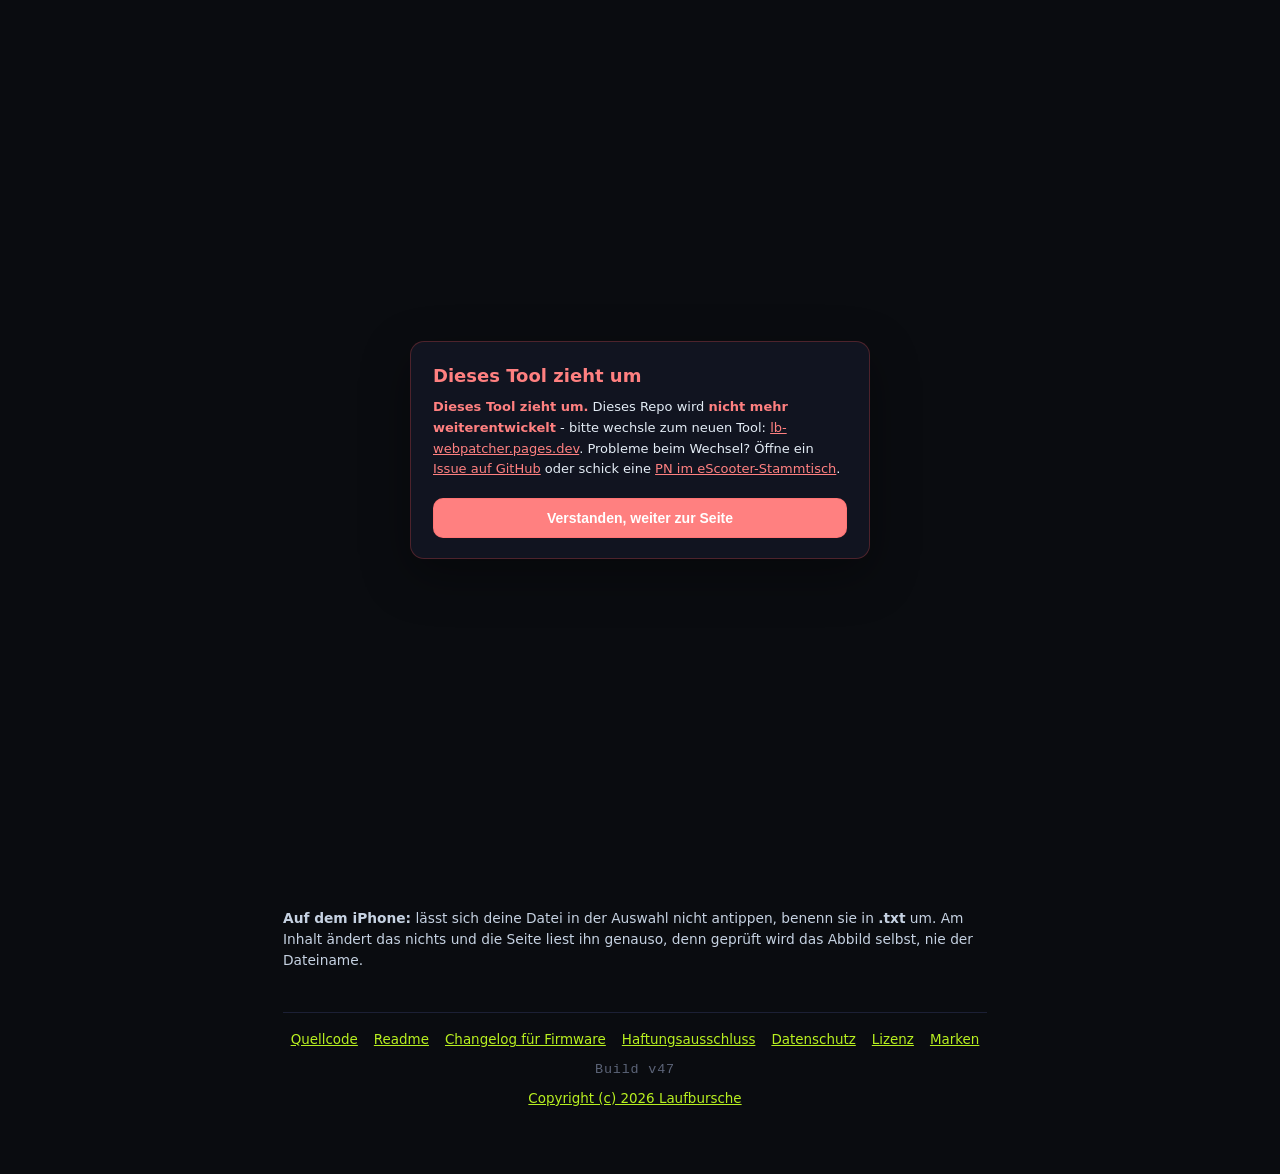
<file: index.html>
<!doctype html>
<html lang="de">
<head>
<meta charset="utf-8">
<!-- No frame-ancestors here: a browser ignores it in a meta element, it only works as an
     HTTP header. GitHub Pages sends no custom headers, so it would only log a warning. -->
<meta http-equiv="Content-Security-Policy" content="default-src 'self'; script-src 'self' https://static.cloudflareinsights.com; style-src 'self'; img-src 'self'; connect-src 'self' https://cloudflareinsights.com; object-src 'none'; base-uri 'none'; form-action 'none'">
<meta name="viewport" content="width=device-width, initial-scale=1">
<title>Laufbursche Firmware Patcher</title>
<link rel="icon" type="image/svg+xml" href="favicon.svg">
<link rel="icon" type="image/png" sizes="32x32" href="favicon-32.png">
<link rel="apple-touch-icon" href="favicon-180.png">

<link rel="stylesheet" href="styles.css?v=47">
<!-- Cloudflare Web Analytics --><script type="module" src="https://static.cloudflareinsights.com/beacon.min.js" data-cf-beacon='{"token": "1f2a3915448b4b68b4380423f2be4b09"}'></script><!-- scan-ok: Cloudflare Web Analytics beacon (token starts 1f2a39 ends 4b09); cookieless aggregate page metrics, see PRIVACY -->
</head>
<body>
<div class="wrap">

  <div class="topbar">
    <h1 class="brand">Laufbursche <span>Firmware Patcher</span></h1>
    <div class="head-tools">
      <button type="button" class="theme-btn" id="themeBtn">&#9728;</button>
      <div class="langs" id="langs" role="group">
        <button type="button" data-lang="de" aria-pressed="true">DE</button>
        <button type="button" data-lang="en" aria-pressed="false">EN</button>
      </div>
    </div>
  </div>

  <div class="sunset-overlay" id="sunset-overlay" role="dialog" aria-modal="true" aria-labelledby="sunset-ov-title">
    <div class="sunset-box">
      <h2 class="sunset-title" id="sunset-ov-title" data-t="sunsetTitle">Dieses Tool zieht um</h2>
      <div class="sunset-text" data-t="sunsetBannerHtml"><b>Dieses Tool zieht um.</b> Dieses Repo wird <b>nicht mehr weiterentwickelt</b> - bitte wechsle zum neuen Tool: <a href="https://lb-webpatcher.pages.dev/" target="_blank" rel="noopener">lb-webpatcher.pages.dev</a>. Probleme beim Wechsel? Öffne ein <a href="https://github.com/Laufbursche42/Laufbursche42/issues/new" target="_blank" rel="noopener">Issue auf GitHub</a> oder schick eine <a href="https://www.escooter-stammtisch.de/index.php?user/6497-laufbursche/" target="_blank" rel="noopener">PN im eScooter-Stammtisch</a>.</div>
      <button type="button" class="sunset-dismiss" id="sunset-overlay-x" data-t="sunsetDismiss">Verstanden, weiter zur Seite</button>
    </div>
  </div>
  <div class="sunset-banner" role="alert" data-t="sunsetBannerHtml"><b>Dieses Tool zieht um.</b> Dieses Repo wird <b>nicht mehr weiterentwickelt</b> - bitte wechsle zum neuen Tool: <a href="https://lb-webpatcher.pages.dev/" target="_blank" rel="noopener">lb-webpatcher.pages.dev</a>. Probleme beim Wechsel? Öffne ein <a href="https://github.com/Laufbursche42/Laufbursche42/issues/new" target="_blank" rel="noopener">Issue auf GitHub</a> oder schick eine <a href="https://www.escooter-stammtisch.de/index.php?user/6497-laufbursche/" target="_blank" rel="noopener">PN im eScooter-Stammtisch</a>.</div>

  <section class="intro-card">
    <h2 class="step-title" data-t="introTitle">So fängst du an</h2>
    <p class="lede" data-t="lede">Baut aus der Serien-Firmware deines Rollers eine Laufbursche-Firmware. <b>Nur für den Teverun Fighter Mini in der eKFV-Ausführung, für kein anderes Gerät.</b></p>
    <p class="lede" data-t="ledePrivacy">Alles passiert in diesem Browser, es wird nichts hochgeladen und nichts gespeichert.</p>
  </section>

  <!-- Outside the numbered steps on purpose: reading the EEPROM has nothing to do with
       which build is being put together, it is run once before a flash and once after. -->
  <section class="eecheck">
    <p class="ee-intro" data-t="eeIntro">Liest über Bluetooth aus, welche Einstellungen dein Roller gerade gespeichert hat, egal ob du auf der Flash-Seite oder aus einer App geflasht hast. Gedacht ist das vor allem für 'EEPROM zurücksetzen': einmal vorher nachsehen, was im EEPROM steht, einmal nachher, zum Vergleich. Funktioniert in Chrome und Edge sowie in Chrome auf Android; auf dem iPhone und iPad nur mit einem eigenen Bluetooth-Browser wie <a href="https://apps.apple.com/app/bluefy-web-ble-browser/id1492822055" target="_blank" rel="noopener">Bluefy</a>, nicht mit Safari, Chrome oder Firefox dort. Diese Seite liest nur und schreibt nichts auf den Roller.</p>
    <button type="button" class="ee-btn" id="eeBtn" data-t="eeBtn">EEPROM prüfen</button>
    <p class="hint" id="eeNoBt" data-t="eeUnsupported" hidden>Dieser Browser kann kein Web Bluetooth. Nötig ist Chrome oder Edge auf Windows, macOS und Linux, Chrome auf Android oder <a href="https://apps.apple.com/app/bluefy-web-ble-browser/id1492822055" target="_blank" rel="noopener">Bluefy</a> auf iPhone und iPad. Safari kann es nicht, Chrome und Firefox auf dem iPhone auch nicht, die laufen dort technisch alle auf Safaris Unterbau.</p>
  </section>

  <section class="step">
    <div class="step-head"><span class="step-num">01</span><h2 class="step-title" data-t="s1">Firmware-Upload</h2></div>
    <div id="drop" tabindex="0" role="button">
      <strong data-t="dropTitle">Hex-Datei hierher ziehen oder klicken</strong>
      <span data-t="dropSub">Teverun IVCU R5.4.19 oder R5.4.21 als .hex oder .txt</span>
    </div>
    <!-- No accept filter on purpose: iOS resolves it to its own file types, does not know
         .hex and greys the file out. What counts is the content check in identify(). -->
    <input type="file" id="file">
    <p class="hint" data-t="uploadHint">Diese Seite liefert keine Firmware mit. Die passende IVCU-Firmware findest du im Internet, zum Beispiel <a href="https://github.com/spooonky/Teverun-Fighter-Mini-Pro-Eco-eKFV-Firmware" target="_blank" rel="noopener">hier</a>. Auch dein Händler kann sie dir zusenden. Hast du eine Firmware, die hier noch nicht angenommen wird, öffne bitte ein <a href="https://github.com/Laufbursche42/tr-fw/issues" target="_blank" rel="noopener">Ticket</a> und häng sie dort an, dann bauen wir unsere Patches auch dafür.</p>
    <p class="hint" data-t="iosHint"><b>Auf dem iPhone:</b> lässt sich deine Datei in der Auswahl nicht antippen, benenn sie in <b>.txt</b> um. Am Inhalt ändert das nichts und die Seite liest ihn genauso, denn geprüft wird das Abbild selbst, nie der Dateiname.</p>
    <div id="check" aria-live="polite"></div>
  </section>

  <div id="patchable">
    <section class="step">
      <div class="step-head"><span class="step-num">02</span><h2 class="step-title" data-t="s2">Controller</h2></div>
      <!-- Options and the description below are filled by the script, so the version number
           and the wording follow the language without two places to keep in step. -->
      <p class="pick-help" data-t="varHelp">Welche Version passt zu dir?</p>
      <ul class="pick-guide" id="varGuide"></ul>
      <label class="pick">
        <span class="pick-label" data-t="varPick">Version</span>
        <select id="variant"></select>
      </label>
      <h3 class="feat-title" data-t="featTitle">Was drin ist</h3>
      <ul class="features" id="featureList"></ul>
    </section>

    <p class="note" data-t="detailsNote">Was sich gegenüber der letzten Version geändert hat, steht im <a id="detailsLink" href="CHANGELOG.de.md" data-doc="CHANGELOG" data-doc-title="changelog">Changelog für Firmware</a>.</p>

    <section class="step" id="stepClamp">
      <div class="step-head"><span class="step-num">03</span><h2 class="step-title" data-t="s3">Gesperrte Geschwindigkeit</h2></div>
      <p class="pick-help" data-t="clampHelp">Worauf soll der Roller geklemmt werden, solange er gesperrt ist?</p>
      <label class="pick">
        <span class="pick-label" data-t="clampStockLabel">Seit dem Einschalten nie entsperrt</span>
        <select id="clampStock"></select>
      </label>
      <label class="pick">
        <span class="pick-label" data-t="clampRelockLabel">Nach Entsperren und wieder Sperren</span>
        <select id="clampRelock"></select>
      </label>
      <p class="hint" data-t="clampNote">Das sind die Werte, mit denen die Firmware selbst rechnet, keine km/h. Bisher stand hier fest die 20, gemessen 455 U/min am Rad. Was daraus auf der Straße wird, hängt an Reifen, Gewicht und eingestellter Radgröße. Derselbe Wert ergibt deshalb nicht auf jedem Roller dieselbe Geschwindigkeit: mit einer eingestellten 22 läuft der eine gesperrt über die erlaubten 22 km/h, der nächste bleibt darunter. Vorhersagen lässt sich das nicht, es hilft nur nachmessen. Ein höherer Wert macht schneller, ein niedrigerer langsamer. Zwei Felder gibt es, weil der Controller nach einem Entsperren bis zum nächsten Ausschalten oft etwas höher klemmt als beim Losfahren.</p>
    </section>

    <section class="step" id="stepBlinker">
      <div class="step-head"><span class="step-num">04</span><h2 class="step-title" data-t="s4">Optionen</h2></div>
      <label class="opt">
        <input type="checkbox" id="blinker">
        <span><b data-t="blinkerTitle">Blinker-Fix</b><p data-t="blinkerText">Nur wichtig, wenn dein Blinker dauerhaft leuchtet statt zu blinken. In der Regel passiert das nur bei Scootern, bei denen keine Blinkerbox verbaut ist.</p></span>
      </label>
    </section>

    <section class="step">
      <div class="step-head"><span class="step-num">05</span><h2 class="step-title" data-t="s5">Bauen</h2></div>
      <p class="note" id="lockNote" data-t="lockNote"><b>Die Sperre lässt sich nur mit einer App ein- und ausschalten, die das unterstützt.</b> Ohne eine solche App bleibt der Roller gesperrt, auch mit dieser Firmware.</p>
      <button class="build" id="build" data-t="buildBtn">Firmware bauen</button>
      <div id="out" aria-live="polite"></div>
    </section>
  </div>

  <footer>
    <span class="foot-links">
      <a href="https://github.com/Laufbursche42/tr-fw" target="_blank" rel="noopener" data-t="source">Quellcode</a>
      <a id="readmeLink" href="README.md" data-doc="README" data-t="readme">Readme</a>
      <a id="changelogLink" href="CHANGELOG.de.md" data-doc="CHANGELOG" data-t="changelog">Changelog für Firmware</a>
      <a href="#" id="disclaimerLink" data-t="disclaimer">Haftungsausschluss</a>
      <a id="privacyLink" href="PRIVACY.de.md" data-doc="PRIVACY" data-t="privacy">Datenschutz</a>
      <a id="licenseLink" href="LICENSE.de.md" data-doc="LICENSE" data-t="license">Lizenz</a>
      <a id="trademarksLink" href="TRADEMARKS.de.md" data-doc="TRADEMARKS" data-t="trademarks">Marken</a>
    </span>
    <span class="build-id"><span data-t="buildLabel">Build</span> <span id="pageBuild"></span></span>
    <a class="foot-copy" href="https://laufbursche42.github.io/Laufbursche42/" target="_blank" rel="noopener">Copyright (c) 2026 Laufbursche</a>
  </footer>
</div>

<dialog id="warn">
  <!-- autofocus here, otherwise the browser focuses the buttons at the bottom and
       the scrolling dialog opens somewhere in the middle of the text. -->
  <div class="dlg-body" tabindex="-1" autofocus>
    <h2 data-t="dlgTitle">Bitte einmal lesen</h2>
    <p class="dlg-lede" data-t="dlgLede">Bevor du baust, bitte diese Punkte lesen.</p>
    <ul id="dlgList"></ul>
    <label class="consent-row" for="dlgConsent">
      <input type="checkbox" id="dlgConsent">
      <span data-t="dlgConsent">Ich habe den Haftungsausschluss gelesen und baue auf eigene Gefahr.</span>
    </label>
  </div>
  <div class="dlg-foot">
    <button type="button" class="btn-cancel" id="dlgNo" data-t="dlgNo">Abbrechen</button>
    <button type="button" class="btn-go" id="dlgYes" disabled data-t="dlgYes">Verstanden und bauen</button>
  </div>
</dialog>

<dialog id="doc" aria-labelledby="docTitle">
  <div class="doc-head">
    <h2 id="docTitle"></h2>
    <button type="button" id="docX">&times;</button>
  </div>
  <div class="doc-body" id="docBody"></div>
  <div class="doc-foot">
    <button type="button" class="btn-cancel" id="docClose" data-t="docClose">Schließen</button>
  </div>
</dialog>

<dialog id="ee" aria-labelledby="eeTitle">
  <div class="doc-head">
    <h2 id="eeTitle" data-t="eeTitle">EEPROM prüfen</h2>
    <button type="button" id="eeX">&times;</button>
  </div>
  <div class="doc-body">
    <p class="ee-status" id="eeStatus" aria-live="polite"></p>
    <p class="ee-read" data-t="eeReadOnly">Der Roller muss eingeschaltet und in Reichweite sein. Im Auswahlfenster steht er unter seinem Bluetooth-Namen, der mit TDE oder T1 beginnt. Getestet ist das mit dem Fighter Mini mit IVCU-Steuerung, bei anderen Modellen können Adressen und Werte abweichen. Gedacht ist das vor allem für 'EEPROM zurücksetzen': einmal vor dem Reset ablesen, einmal danach, zum Vergleich.</p>
    <!-- Three sections, all built by the script: labels, live values and the factory
         column all follow the language; only the script knows which gears were
         reported and which identity frames arrived. First the scooter's own identity,
         not EEPROM settings but useful to have beside them; then the gear table, one
         column per gear and one row per value; then the values that belong to no gear. -->
    <div class="ee-sec" id="eeIdentitySec"></div>
    <div class="ee-list" id="eeIdentityList"></div>
    <div class="ee-sec" id="eeGearSec"></div>
    <div class="ee-tab-wrap" id="eeGearTable"></div>
    <div class="ee-sec" id="eeGlobalSec"></div>
    <div class="ee-list" id="eeList"></div>
    <p class="hint" id="eeCopied" aria-live="polite"></p>
  </div>
  <div class="doc-foot">
    <button type="button" class="btn-go" id="eeCopy" data-t="eeCopy">In die Zwischenablage</button>
    <button type="button" class="btn-cancel" id="eeClose" data-t="docClose">Schließen</button>
  </div>
</dialog>

<script src="patcher.js?v=47"></script>
<script src="i18n.js?v=47"></script>
<script src="ble.js?v=47"></script>
<script src="page.js?v=47"></script>
</body>
</html>
</file>
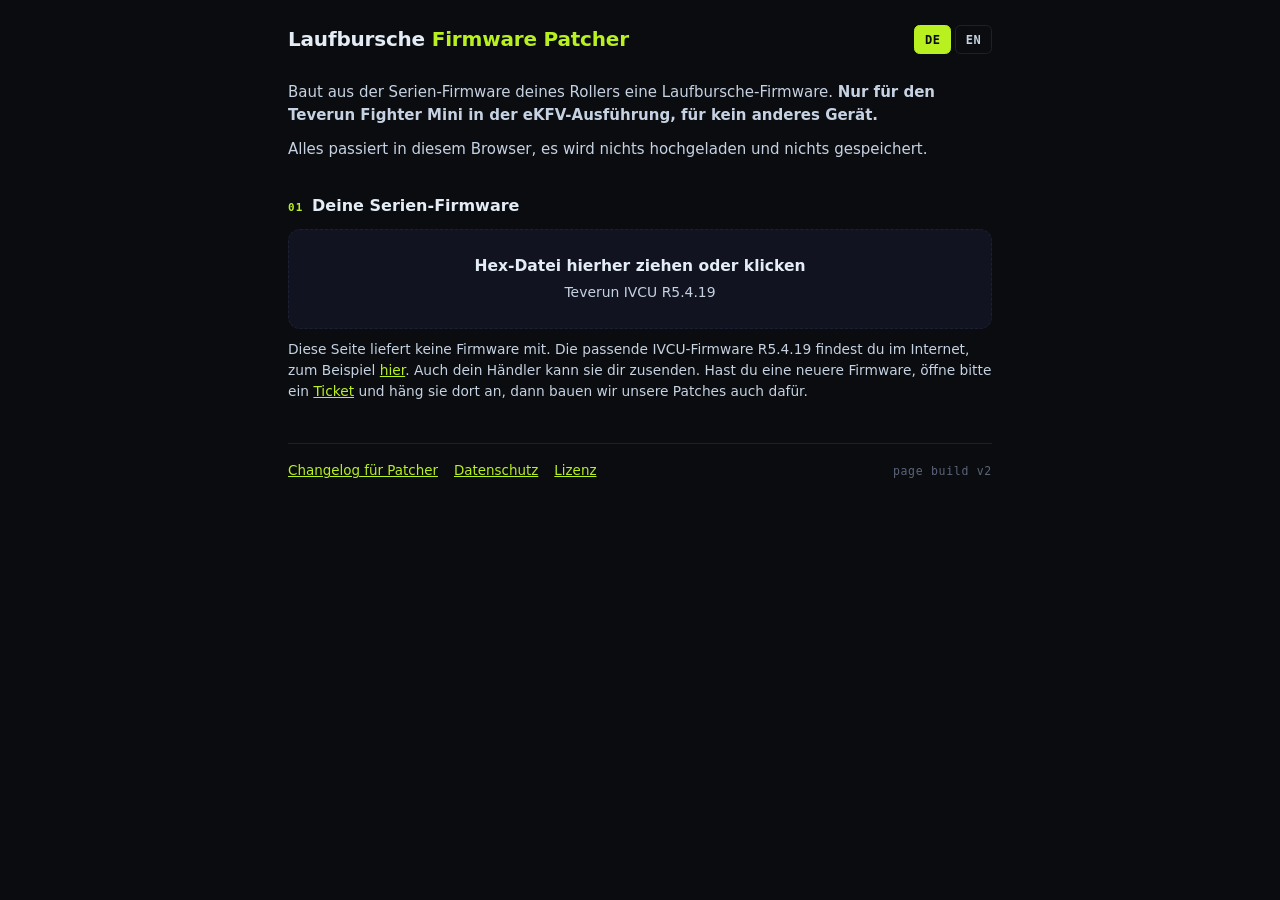
<file: docs/index.html>
<!doctype html>
<html lang="de">
<head>
<meta charset="utf-8">
<meta name="viewport" content="width=device-width, initial-scale=1">
<title>Laufbursche Firmware Patcher</title>
<link rel="icon" type="image/svg+xml" href="favicon.svg">
<link rel="icon" type="image/png" sizes="32x32" href="favicon-32.png">
<link rel="apple-touch-icon" href="favicon-180.png">

<style>
/* Palette taken from the Laufbursche Edition dashboard, so the tool and the app
   look like one family. Deliberately dark only, the way the app is. */
:root {
  --bg:       #0A0C10;
  --card:     #111420;
  --border:   #1C2035;
  --text:     #E4EDF6;
  --label:    #C6D2E2;
  --accent:   #B8F020;
  --accent-2: #E8730C;
  --good:     #1EE89A;
  --warn:     #FFAA18;
  --danger:   #FF5050;
  --radius:   12px;
  --mono: ui-monospace, SFMono-Regular, Menlo, Consolas, monospace;
}
* { box-sizing: border-box; }
html { color-scheme: dark; }
body {
  margin: 0; background: var(--bg); color: var(--text);
  font: 15px/1.55 ui-sans-serif, system-ui, "Segoe UI", Roboto, Helvetica, Arial, sans-serif;
  -webkit-text-size-adjust: 100%;
}
.wrap { max-width: 46rem; margin: 0 auto; padding: 1.5rem 1rem 4rem; }

.topbar { display: flex; align-items: center; justify-content: space-between; gap: 1rem; margin-bottom: 1.6rem; }
.brand { font-size: 1.25rem; font-weight: 700; letter-spacing: -.01em; margin: 0; }
.brand span { color: var(--accent); }
.langs { display: flex; gap: .25rem; }
.langs button {
  font: 600 .75rem/1 var(--mono); letter-spacing: .05em; padding: .45rem .6rem;
  background: transparent; color: var(--label); border: 1px solid var(--border);
  border-radius: .35rem; cursor: pointer;
}
.langs button[aria-pressed="true"] { color: var(--bg); background: var(--accent); border-color: var(--accent); }
.langs button:focus-visible { outline: 2px solid var(--accent); outline-offset: 2px; }

.lede { color: var(--label); margin: 0 0 .7rem; }
.lede:last-of-type { margin-bottom: 2rem; }

.step { margin-bottom: 1.75rem; }
.step-head { display: flex; align-items: baseline; gap: .55rem; margin-bottom: .65rem; }
.step-num { font: 700 .68rem/1 var(--mono); letter-spacing: .1em; color: var(--accent); }
.step-title { font-size: 1rem; font-weight: 600; margin: 0; }

.cards { display: grid; gap: .6rem; grid-template-columns: 1fr; }
@media (min-width: 34rem) { .cards { grid-template-columns: 1fr 1fr; } }
.card {
  display: block; position: relative; background: var(--card); border: 1px solid var(--border);
  border-radius: var(--radius); padding: .9rem 1rem; cursor: pointer;
}
.card:has(input:checked) { border-color: var(--accent); }
.card:has(input:disabled) { opacity: .62; cursor: default; }
.card:focus-within { outline: 2px solid var(--accent); outline-offset: 2px; }
.card input { position: absolute; opacity: 0; pointer-events: none; }
.card b { display: block; font-size: .97rem; }
.card .meta { font: .68rem/1.6 var(--mono); letter-spacing: .05em; color: var(--accent); text-transform: uppercase; }
.card p { margin: .35rem 0 0; color: var(--label); font-size: .87rem; }
.card .dl { display: inline-block; margin-top: .55rem; font-size: .83rem; color: var(--accent); }
.card .dl:hover { text-decoration: underline; }

#drop {
  border: 1.5px dashed var(--border); border-radius: var(--radius); padding: 1.5rem 1rem;
  text-align: center; cursor: pointer; background: var(--card);
  transition: border-color .15s;
}
#drop:hover, #drop.over { border-color: var(--accent); }
#drop:focus-visible { outline: 2px solid var(--accent); outline-offset: 2px; }
#drop strong { display: block; margin-bottom: .2rem; font-size: .97rem; }
#drop span { color: var(--label); font-size: .87rem; }
input[type=file] { display: none; }
.hint { color: var(--label); font-size: .86rem; margin: .6rem 0 0; }
.hint a, .note a { color: var(--accent); }
#check:not(:empty) { margin-top: .8rem; }
.verdict { border: 1px solid var(--border); border-left: 3px solid var(--good);
  background: var(--card); border-radius: .4rem; padding: .7rem .9rem; font-size: .88rem; }
.verdict.bad { border-left-color: var(--danger); }
.verdict b { color: var(--text); }
.verdict .detail { display: block; margin-top: .3rem; font: .8rem/1.5 var(--mono); color: var(--label); }

.feat-title { font-size: .9rem; font-weight: 600; margin: 1.1rem 0 .5rem; color: var(--label); text-align: center; }
.features { margin: 0; padding: 0; list-style: none; display: grid; gap: .3rem; text-align: center; }
.features li { font-size: .88rem; color: var(--label); }

.opt { display: flex; align-items: flex-start; gap: .6rem; background: var(--card);
  border: 1px solid var(--border); border-radius: var(--radius); padding: .85rem 1rem; cursor: pointer; }
.opt input { margin: .2rem 0 0; accent-color: var(--accent); width: 1.05rem; height: 1.05rem; }
.opt b { font-size: .95rem; font-weight: 600; }
.opt p { margin: .2rem 0 0; color: var(--label); font-size: .86rem; }

.note {
  border: 1px solid var(--border); border-left: 3px solid var(--warn);
  background: var(--card); border-radius: .4rem; padding: .8rem 1rem; margin: 0 0 1.1rem;
  color: var(--label); font-size: .89rem;
}
.note b { color: var(--text); }

button.build {
  display: block; margin: 0 auto;
  font: 700 1rem/1 inherit; padding: .85rem 1.6rem; border: 0; border-radius: .45rem;
  background: var(--accent); color: #0A0C10; cursor: pointer;
}
button.build:disabled { opacity: .4; cursor: not-allowed; }
button.build:focus-visible { outline: 2px solid var(--text); outline-offset: 2px; }

#out:not(:empty) { margin-top: 1.1rem; }
.report { background: var(--card); border: 1px solid var(--border); border-left: 3px solid var(--good);
  border-radius: .4rem; padding: .9rem 1rem; }
.report.bad { border-left-color: var(--danger); }
.report h3 { margin: 0 0 .6rem; font-size: .97rem; }
.report.bad h3 { color: var(--danger); }
dl.facts { display: grid; grid-template-columns: max-content 1fr; gap: .15rem .9rem; margin: 0 0 .8rem; }
dl.facts dt { color: var(--label); font-size: .84rem; }
dl.facts dd { margin: 0; font: .84rem/1.5 var(--mono); font-variant-numeric: tabular-nums; }
a.get { display: inline-block; font-weight: 700; color: var(--accent); }
pre.err { background: #0A0D18; border-radius: .35rem; padding: .7rem .8rem; overflow-x: auto;
  font: .82rem/1.5 var(--mono); margin: 0; color: var(--danger); }

dialog {
  border: 1px solid var(--border); border-radius: var(--radius); background: var(--card);
  color: var(--text); max-width: 32rem; width: calc(100% - 2rem); padding: 0;
}
dialog::backdrop { background: rgba(0,0,0,.72); }
.dlg-body { padding: 1.25rem 1.25rem 0; }
.dlg-body h2 { margin: 0 0 .7rem; font-size: 1.05rem; color: var(--warn); }
.dlg-body ul { margin: 0 0 .9rem; padding-left: 1.15rem; color: var(--label); font-size: .9rem; }
.dlg-body .dlg-lede { margin: 0 0 .8rem; color: var(--label); font-size: .9rem; }
.dlg-body li b { color: var(--text); }
.dlg-body li.unverified { color: var(--warn); }
.dlg-body li.unverified b { color: var(--warn); }
dialog { max-height: 88vh; overflow-y: auto; }
.dlg-body li { margin-bottom: .45rem; }
.dlg-foot { display: flex; gap: .6rem; justify-content: flex-end; padding: 0 1.25rem 1.25rem; }
.dlg-foot button { font: 600 .92rem/1 inherit; padding: .7rem 1.1rem; border-radius: .4rem; cursor: pointer; }
.btn-cancel { background: transparent; color: var(--label); border: 1px solid var(--border); }
.btn-go { background: var(--accent-2); color: #0A0C10; border: 0; }
.dlg-foot button:focus-visible { outline: 2px solid var(--accent); outline-offset: 2px; }

footer { margin-top: 2.5rem; padding-top: 1.1rem; border-top: 1px solid var(--border);
  color: var(--label); font-size: .84rem;
  display: flex; flex-wrap: wrap; gap: .5rem 1rem;
  align-items: baseline; justify-content: space-between; }
footer a { color: var(--accent); }
.foot-links { display: flex; flex-wrap: wrap; gap: .4rem 1rem; }
.build-id { font: .72rem/1 var(--mono); color: #5c6478; letter-spacing: .06em; }
[hidden] { display: none !important; }
</style>
</head>
<body>
<div class="wrap">

  <div class="topbar">
    <h1 class="brand">Laufbursche <span>Firmware Patcher</span></h1>
    <div class="langs" role="group" aria-label="Sprache">
      <button type="button" data-lang="de" aria-pressed="true">DE</button>
      <button type="button" data-lang="en" aria-pressed="false">EN</button>
    </div>
  </div>

  <p class="lede" data-t="lede"></p>
  <p class="lede" data-t="ledePrivacy"></p>

  <section class="step">
    <div class="step-head"><span class="step-num">01</span><h2 class="step-title" data-t="s1"></h2></div>
    <div id="drop" tabindex="0" role="button">
      <strong data-t="dropTitle"></strong>
      <span data-t="dropSub"></span>
    </div>
    <input type="file" id="file" accept=".hex,text/plain">
    <p class="hint" data-t="uploadHint"></p>
    <div id="check" aria-live="polite"></div>
  </section>

  <div id="patchable">
    <section class="step">
      <div class="step-head"><span class="step-num">02</span><h2 class="step-title" data-t="s2"></h2></div>
      <div class="cards">
        <label class="card">
          <input type="radio" name="variant" value="standard" checked>
          <span class="meta" id="tagStd"></span>
          <b data-t="varStdTitle"></b>
          <p data-t="varStdText"></p>
        </label>
        <label class="card">
          <input type="radio" name="variant" value="kickstart">
          <span class="meta" id="tagKick"></span>
          <b data-t="varKickTitle"></b>
          <p data-t="varKickText"></p>
        </label>
      </div>
      <h3 class="feat-title" data-t="featTitle"></h3>
      <ul class="features" id="featureList"></ul>
    </section>

    <p class="note" data-t="detailsNote"></p>

    <section class="step">
      <div class="step-head"><span class="step-num">03</span><h2 class="step-title" data-t="s3"></h2></div>
      <label class="opt">
        <input type="checkbox" id="blinker">
        <span><b data-t="blinkerTitle"></b><p data-t="blinkerText"></p></span>
      </label>
    </section>

    <section class="step">
      <div class="step-head"><span class="step-num">04</span><h2 class="step-title" data-t="s4"></h2></div>
      <p class="note" data-t="lockNote"></p>
      <button class="build" id="build" data-t="buildBtn"></button>
      <div id="out" aria-live="polite"></div>
    </section>
  </div>

  <footer>
    <span class="foot-links">
      <a id="changelogLink" href="https://github.com/Laufbursche42/tr-fw/blob/main/docs/CHANGELOG.de.md" target="_blank" rel="noopener" data-t="changelog"></a>
      <a id="privacyLink" href="https://github.com/Laufbursche42/tr-fw/blob/main/docs/PRIVACY.de.md" target="_blank" rel="noopener" data-t="privacy"></a>
      <a href="https://github.com/Laufbursche42/tr-fw/blob/main/LICENSE.md" target="_blank" rel="noopener" data-t="license"></a>
    </span>
    <span class="build-id">page build <span id="pageBuild"></span></span>
  </footer>
</div>

<dialog id="warn">
  <div class="dlg-body">
    <h2 data-t="dlgTitle"></h2>
    <p class="dlg-lede" data-t="dlgLede"></p>
    <ul id="dlgList"></ul>
  </div>
  <div class="dlg-foot">
    <button type="button" class="btn-cancel" id="dlgNo" data-t="dlgNo"></button>
    <button type="button" class="btn-go" id="dlgYes" data-t="dlgYes"></button>
  </div>
</dialog>

<script src="patcher.js?v=2"></script>
<script src="i18n.js?v=2"></script>
<script src="page.js?v=2"></script>
</body>
</html>
</file>
<file: styles.css>
/* Palette taken from the Laufbursche Edition dashboard, so the tool and the app look like one
   family. Dark is what the page ships with; data-theme on <html> switches in the light set.
   --on-accent, --field, --muted and --dim exist because a hard value stays dark in both themes. */
:root {
  color-scheme: dark;
  --bg:        #0A0C10;
  --card:      #111420;
  --border:    #1C2035;
  --text:      #E4EDF6;
  --label:     #C6D2E2;
  --muted:     #8A93A8;
  --dim:       #5C6478;
  --accent:    #B8F020;
  --accent-2:  #E8730C;
  --on-accent: #0A0C10;
  --good:      #1EE89A;
  --warn:      #FFAA18;
  --danger:    #FF5050;
  --bad-bg:    #FF505014;
  --bad-line:  #FF505040;
  --bad-strong:#ff8080;
  --radius:    12px;
  --scroll:    #2B3350;
  --field:     #0D1018;
  --backdrop:  rgba(0,0,0,.72);
  --mono: ui-monospace, SFMono-Regular, Menlo, Consolas, monospace;
}
/* The lime and the orange of the dark theme are unreadable on white, so the light theme takes
   a dark green and a dark orange. Text drawn ON an accent fill turns white. */
[data-theme="light"] {
  color-scheme: light;
  --bg:        #E8EDF5;
  --card:      #FFFFFF;
  --border:    #CDD5E4;
  --text:      #0A0D18;
  --label:     #2A3346;
  --muted:     #4A5468;
  --dim:       #5A6478;
  --accent:    #2A6A00;
  --accent-2:  #B24A00;
  --on-accent: #FFFFFF;
  --good:      #1B7A4B;
  --warn:      #A05800;
  --danger:    #CC2020;
  --bad-strong:#A01818;
  --scroll:    #B6C0D4;
  --field:     #F1F4FA;
  --backdrop:  rgba(10,13,24,.45);
}
* { box-sizing: border-box; }

/* Deprecation banner: red tone, always visible, cannot be dismissed. */
.sunset-banner { background: var(--bad-bg); border: 1px solid var(--bad-line); border-radius: 10px;
  padding: 11px 14px; font-size: 12px; line-height: 1.5; color: var(--text); }
.sunset-banner b { color: var(--bad-strong); }
.sunset-banner a { color: var(--bad-strong); text-decoration: underline; }

/* Slim scrollbars in the colours of the page. Firefox and Chromium both honour the
   standard properties, so they end up looking the same. */
* { scrollbar-width: thin; scrollbar-color: var(--scroll) transparent; }
/* Safari has no standard properties yet, so it gets the drawn version. The test is
   on the property, not on a webkit selector: Firefox recognises that selector
   without acting on it, which would leave Firefox on its default bar. */
@supports not (scrollbar-width: thin) {
  ::-webkit-scrollbar { width: 11px; height: 11px; }
  ::-webkit-scrollbar-track { background: transparent; }
  ::-webkit-scrollbar-thumb {
    background: var(--scroll); border-radius: 11px;
    border: 3px solid transparent; background-clip: content-box;
  }
  ::-webkit-scrollbar-thumb:hover { background: var(--label); background-clip: content-box; }
  ::-webkit-scrollbar-corner { background: transparent; }
}
body {
  margin: 0; background: var(--bg); color: var(--text);
  font: 15px/1.55 ui-sans-serif, system-ui, "Segoe UI", Roboto, Helvetica, Arial, sans-serif;
  -webkit-text-size-adjust: 100%;
}
.wrap { max-width: 46rem; margin: 0 auto; padding: 1.5rem 1rem 4rem; }

.topbar { display: flex; align-items: center; justify-content: space-between; gap: 1rem; margin-bottom: 1.6rem; }
.brand { font-size: 1.25rem; font-weight: 700; letter-spacing: -.01em; margin: 0; }
.brand span { color: var(--accent); }
/* The theme button and the language pair are one group on purpose: as three children of the
   topbar, space-between would park the middle one in the centre of the row. */
.head-tools { display: flex; align-items: center; gap: .35rem; }
.langs { display: flex; gap: .25rem; }
.langs button, .theme-btn {
  font: 600 .75rem/1 var(--mono); letter-spacing: .05em; padding: .45rem .6rem;
  background: transparent; color: var(--label); border: 1px solid var(--border);
  border-radius: .35rem; cursor: pointer;
}
.langs button[aria-pressed="true"] { color: var(--on-accent); background: var(--accent); border-color: var(--accent); }
.langs button:focus-visible, .theme-btn:focus-visible { outline: 2px solid var(--accent); outline-offset: 2px; }
/* Sun while the page is dark, moon while it is light: the icon shows what a tap will do. */
.theme-btn { font-size: 1rem; padding: .32rem .55rem; }
.theme-btn:hover { color: var(--accent); }

.lede { color: var(--label); margin: 0 0 .7rem; }
.lede:last-of-type { margin-bottom: 2rem; }
.intro-card { background: var(--card); border: 1px solid var(--border); border-radius: var(--radius); padding: 1rem 1.1rem; margin: 0 0 2rem; }
.intro-card h2 { margin: 0 0 .7rem; }
.intro-card .lede:last-of-type { margin-bottom: 0; }

.step { margin-bottom: 1.75rem; }
.step-head { display: flex; align-items: baseline; gap: .55rem; margin-bottom: .65rem; }
.step-num { font: 700 .68rem/1 var(--mono); letter-spacing: .1em; color: var(--accent); }
.step-title { font-size: 1rem; font-weight: 600; margin: 0; }

/* The three builds in one glance, above the picker: a collapsed list only shows the
   choice already made, so the reason to pick another one has to stand outside it. */
.pick-help { margin: 0 0 .45rem; font-size: .82rem; color: var(--label); }
.pick-guide { margin: 0 0 1.05rem; padding: 0; list-style: none; display: grid; gap: .55rem; }
.pick-guide li {
  position: relative; padding-left: 1.05rem;
  font-size: .86rem; line-height: 1.55; color: var(--label);
}
.pick-guide li::before { content: "\2022"; position: absolute; left: .1rem; color: var(--border); }
.pick-guide li b { color: var(--text); font-weight: 600; }
.pick-guide li.on { color: var(--text); }
.pick-guide li.on::before { content: "\25B8"; color: var(--accent); }
.pick-guide li.on b { color: var(--accent); }

/* One picker for the build. A native select so a phone opens its own list and only one
   choice can ever be active. */
.pick { display: flex; flex-direction: column; gap: .35rem; }
.pick-label { font-size: .82rem; color: var(--label); }
.pick select {
  width: 100%; padding: .7rem .8rem; border-radius: .6rem;
  border: 1px solid var(--border); background: var(--card); color: var(--text);
  font: inherit; font-size: .95rem; cursor: pointer;
}
.pick select:focus-visible { outline: 2px solid var(--accent); outline-offset: 2px; }

#drop {
  border: 1.5px dashed var(--border); border-radius: var(--radius); padding: 1.5rem 1rem;
  text-align: center; cursor: pointer; background: var(--card);
  transition: border-color .15s;
}
#drop:hover, #drop.over { border-color: var(--accent); }
#drop:focus-visible { outline: 2px solid var(--accent); outline-offset: 2px; }
#drop strong { display: block; margin-bottom: .2rem; font-size: .97rem; }
#drop span { color: var(--label); font-size: .87rem; }
input[type=file] { display: none; }
.hint { color: var(--label); font-size: .86rem; margin: .6rem 0 0; }
.hint a, .note a { color: var(--accent); }
#check:not(:empty) { margin-top: .8rem; }
.verdict { border: 1px solid var(--border); border-left: 3px solid var(--good);
  background: var(--card); border-radius: .4rem; padding: .7rem .9rem; font-size: .88rem; }
.verdict.bad { border-left-color: var(--danger); }
.verdict b { color: var(--text); }
.verdict .detail { display: block; margin-top: .3rem; font: .8rem/1.5 var(--mono); color: var(--label); }

.feat-title { font-size: .9rem; font-weight: 600; margin: 1.1rem 0 .5rem; color: var(--label); text-align: center; }
.features { margin: 0; padding: 0; list-style: none; display: grid; gap: .3rem; text-align: center; }
.features li { font-size: .88rem; color: var(--label); }

.opt { display: flex; align-items: flex-start; gap: .6rem; background: var(--card);
  border: 1px solid var(--border); border-radius: var(--radius); padding: .85rem 1rem; cursor: pointer; }
.opt input { margin: .2rem 0 0; accent-color: var(--accent); width: 1.05rem; height: 1.05rem; }
.opt b { font-size: .95rem; font-weight: 600; }
.opt p { margin: .2rem 0 0; color: var(--label); font-size: .86rem; }

.note {
  border: 1px solid var(--border); border-left: 3px solid var(--warn);
  background: var(--card); border-radius: .4rem; padding: .8rem 1rem; margin: 0 0 1.1rem;
  color: var(--label); font-size: .89rem;
}
.note b { color: var(--text); }

button.build {
  display: block; margin: 0 auto;
  font: 700 1rem/1 inherit; padding: .85rem 1.6rem; border: 0; border-radius: .45rem;
  background: var(--accent); color: var(--on-accent); cursor: pointer;
}
button.build:disabled { opacity: .4; cursor: not-allowed; }
button.build:focus-visible { outline: 2px solid var(--text); outline-offset: 2px; }

#out:not(:empty) { margin-top: 1.1rem; }
.report { background: var(--card); border: 1px solid var(--border); border-left: 3px solid var(--good);
  border-radius: .4rem; padding: .9rem 1rem; }
.report.bad { border-left-color: var(--danger); }
.report h3 { margin: 0 0 .6rem; font-size: .97rem; }
.report.bad h3 { color: var(--danger); }
dl.facts { display: grid; grid-template-columns: max-content 1fr; gap: .15rem .9rem; margin: 0 0 .8rem; }
dl.facts dt { color: var(--label); font-size: .84rem; }
dl.facts dd { margin: 0; font: .84rem/1.5 var(--mono); font-variant-numeric: tabular-nums; }
a.get { display: inline-block; font-weight: 700; color: var(--accent); }
pre.err { background: var(--field); border-radius: .35rem; padding: .7rem .8rem; overflow-x: auto;
  font: .82rem/1.5 var(--mono); margin: 0; color: var(--danger); }

dialog {
  border: 1px solid var(--border); border-radius: var(--radius); background: var(--card);
  color: var(--text); max-width: 32rem; width: calc(100% - 2rem); padding: 0;
}
dialog::backdrop { background: var(--backdrop); }
.dlg-body { padding: 1.25rem 1.25rem 0; }
.dlg-body:focus { outline: none; }   /* focused only to open the dialog at the top */
.dlg-body h2 { margin: 0 0 .7rem; font-size: 1.05rem; color: var(--warn); }
.dlg-body ul { margin: 0 0 .9rem; padding-left: 1.15rem; color: var(--label); font-size: .9rem; }
.dlg-body .dlg-lede { margin: 0 0 .8rem; color: var(--label); font-size: .9rem; }
.dlg-body li b { color: var(--text); }
/* The tick box that arms the build button. */
.consent-row { display: flex; align-items: flex-start; gap: .6rem; margin: 0 0 .8rem;
  color: var(--text); font-size: .9rem; line-height: 1.5; cursor: pointer; }
.consent-row input { margin: .2rem 0 0; accent-color: var(--accent); width: 1.05rem; height: 1.05rem; flex: 0 0 auto; }
/* contain keeps the wheel inside the dialog. Without it the page behind moves on
   once the dialog has scrolled to its end. */
dialog { max-height: 88vh; overflow-y: auto; overscroll-behavior: contain; }
.dlg-body li { margin-bottom: .45rem; }
.dlg-foot { display: flex; gap: .6rem; justify-content: center; padding: 0 1.25rem 1.25rem; }
.dlg-foot button { font: 600 .92rem/1 inherit; padding: .7rem 1.1rem; border-radius: .4rem; cursor: pointer; }
.btn-cancel { background: transparent; color: var(--label); border: 1px solid var(--border); }
.btn-go { background: var(--accent-2); color: var(--on-accent); border: 0; }
.btn-go:disabled { opacity: .4; cursor: not-allowed; }
.dlg-foot button:focus-visible { outline: 2px solid var(--accent); outline-offset: 2px; }

/* Document viewer: the texts belong to this page, so they open here instead of
   sending the reader to a code host. Head and foot stay put, the text scrolls. */
#doc { max-width: 44rem; max-height: 88vh; overflow: hidden; }
#ee { max-height: 88vh; overflow: hidden; }
/* Only the open dialog is a flex column: a display value on the closed one would
   beat the browser's display:none and drop the whole thing into the page. */
#doc[open], #ee[open] { display: flex; flex-direction: column; }
.doc-head { display: flex; align-items: center; justify-content: space-between; gap: 1rem;
  padding: 1rem 1.25rem; border-bottom: 1px solid var(--border); }
.doc-head h2 { margin: 0; font-size: 1rem; }
#docX, #eeX { background: none; border: 0; color: var(--label); font: 1.5rem/1 inherit;
  padding: 0 .2rem; cursor: pointer; }
#docX:hover, #eeX:hover { color: var(--accent); }
#docX:focus-visible, #eeX:focus-visible { outline: 2px solid var(--accent); outline-offset: 2px; }
.doc-body { padding: 1.1rem 1.25rem; overflow-y: auto; overscroll-behavior: contain;
  color: var(--label); font-size: .9rem; }
.doc-body > :first-child { margin-top: 0; }
.doc-body h1 { font-size: 1.05rem; color: var(--text); margin: 0 0 .9rem; }
.doc-body h2 { font-size: .95rem; color: var(--accent); margin: 1.5rem 0 .5rem; }
.doc-body h3, .doc-body h4 { font-size: .9rem; color: var(--text); margin: 1.2rem 0 .4rem; }
.doc-body p { margin: 0 0 .8rem; }
.doc-body ul, .doc-body ol { margin: 0 0 .9rem; padding-left: 1.2rem; }
.doc-body li { margin-bottom: .35rem; }
.doc-body b { color: var(--text); }
.doc-body a { color: var(--accent); }
.doc-body code { font: .85em var(--mono); background: var(--field); border: 1px solid var(--border);
  border-radius: .25rem; padding: .05rem .3rem; }
.doc-body pre { background: var(--field); border: 1px solid var(--border); border-radius: .4rem;
  padding: .75rem .9rem; margin: 0 0 .9rem; overflow-x: auto; }
.doc-body pre code { border: 0; background: none; padding: 0; font-size: .78rem; line-height: 1.55; }
.doc-body hr { border: 0; border-top: 1px solid var(--border); margin: 1.3rem 0; }
/* A table scrolls inside its own box, so a wide one never pushes the page sideways. */
.doc-table { overflow-x: auto; margin: 0 0 .9rem; }
.doc-body table { border-collapse: collapse; width: 100%; font-size: .8rem; }
.doc-body th, .doc-body td {
  border: 1px solid var(--border); padding: .45rem .55rem;
  text-align: left; vertical-align: top;
}
.doc-body th { color: var(--text); background: var(--field); font-weight: 600; }
.doc-body blockquote { margin: 0 0 .9rem; padding-left: .8rem; color: var(--muted);
  border-left: 2px solid var(--border); }
.doc-foot { display: flex; justify-content: center; padding: .9rem 1.25rem;
  border-top: 1px solid var(--border); }
.doc-foot button { font: 600 .92rem/1 inherit; padding: .7rem 1.4rem; border-radius: .4rem; cursor: pointer; }
.doc-foot button:focus-visible { outline: 2px solid var(--accent); outline-offset: 2px; }

/* The EEPROM check. Its card sits above the numbered steps, because the reading
   belongs to no build; the window itself borrows the document viewer's frame. */
.eecheck { background: var(--card); border: 1px solid var(--border); border-radius: var(--radius);
  padding: 1rem 1.1rem; margin: 0 0 2rem; }
.ee-intro { margin: 0 0 .85rem; color: var(--label); font-size: .88rem; }
.ee-btn { font: 600 .92rem/1 inherit; padding: .7rem 1.1rem; border-radius: .4rem; cursor: pointer;
  background: transparent; color: var(--accent); border: 1px solid var(--accent); }
.ee-btn:disabled { opacity: .45; cursor: not-allowed; color: var(--muted); border-color: var(--border); }
.ee-btn:focus-visible { outline: 2px solid var(--accent); outline-offset: 2px; }
.eecheck .hint { margin: .75rem 0 0; }

/* One coloured bar in front of the state sentence, so the state reads before the text does.
   Two lines are reserved whatever the sentence is: a state that wraps on a narrow phone
   must not push the rows and the buttons under it. */
.ee-status { margin: 0 0 .8rem; padding-left: .7rem; font-size: .88rem; line-height: 1.55;
  min-height: calc(2 * 1.55em); color: var(--label);
  border-left: 3px solid var(--border); }
.ee-status.ok { border-left-color: var(--good); color: var(--text); }
.ee-status.wait, .ee-status.warn { border-left-color: var(--warn); }
.ee-status.bad { border-left-color: var(--danger); }
.ee-read { margin: 0 0 1rem; font-size: .84rem; color: var(--muted); }

/* One heading per section: the gear table above, the values without a gear below. */
.ee-sec { margin: 1.35rem 0 .5rem; }
.ee-sec-head { display: flex; align-items: center; gap: .4rem; }
.ee-sec-title { margin: 0; font: 600 .72rem/1.5 var(--mono); letter-spacing: .1em;
  text-transform: uppercase; color: var(--dim); }
.ee-sec .ee-note { margin: .45rem 0 0; }

/* The "?" beside a row: the explanation stays out of the way until it is asked for. */
.ee-help {
  flex: 0 0 auto; width: 1.15rem; height: 1.15rem; margin-left: .35rem; padding: 0;
  border: 1px solid var(--border); border-radius: 50%; background: transparent;
  color: var(--muted); font: 700 .68rem/1 var(--mono); cursor: pointer; vertical-align: middle;
}
.ee-help:hover { color: var(--accent); border-color: var(--accent); }
.ee-help:focus-visible { outline: 2px solid var(--accent); outline-offset: 2px; }
.ee-help[aria-expanded="true"] { background: var(--accent); border-color: var(--accent); color: var(--on-accent); }

/* The gear table. One column per gear and one row per value, so three gears take four
   columns and stay inside the window; its box scrolls all the same, the way a wide table
   in the document viewer does, for a scooter that reports a gear beyond those three. */
.ee-tab-wrap { overflow-x: auto; }
.ee-table { border-collapse: collapse; width: 100%; font-size: .82rem; }
.ee-table th, .ee-table td {
  border: 1px solid var(--border); padding: .3rem .5rem;
  text-align: right; white-space: nowrap;
}
.ee-table thead th { background: var(--field);
  font: 600 .66rem/1.5 var(--mono); letter-spacing: .08em; text-transform: uppercase; color: var(--dim); }
/* The corner above the labels stays empty: the gears name themselves in the heads
   beside it and the labels name themselves in the rows below. */
.ee-table thead th.ee-tab-corner { text-align: left; }
/* The gear heads its own column and the column of the gear the scooter is in right now
   carries the accent, so it is found without reading the numbers. */
.ee-table thead th.ee-tab-gear { white-space: nowrap; }
.ee-table thead th.ee-gear-now { color: var(--accent); }
.ee-table td.ee-gear-now { background: var(--field); }
/* The labels stand at the start of their row and wrap inside their own cell instead of
   stretching the table. */
.ee-table tbody th.ee-tab-field {
  text-align: left; white-space: normal;
  font: inherit; font-size: .82rem; font-weight: 600; color: var(--label); background: none;
}
/* Live number and factory number share one cell, the factory one a step quieter. Each
   number holds together while the pair breaks into two lines where the cell is too
   narrow for both, so a gear column never pushes the table sideways. */
.ee-table td.ee-tab-cell { font: .82rem/1.5 var(--mono); font-variant-numeric: tabular-nums;
  white-space: normal; }
.ee-table .ee-tab-live, .ee-table .ee-tab-ref { white-space: nowrap; }
.ee-table .ee-tab-ref { margin-left: .3rem; color: var(--muted); }
/* A row's "?" opens a full-width strip below it. No border or padding of its own while
   its text stays hidden, so a closed explanation adds no visible line to the table. */
.ee-table .ee-tab-panel-row td { border: none; padding: 0; white-space: normal; text-align: left; }
.ee-table .ee-tab-panel-row .ee-note { margin: 0 0 .5rem; }

/* Label, live value, factory value. Both number columns keep a fixed width, so the
   rows line up under the two headings whatever the labels are called. */
.ee-list { display: flex; flex-direction: column; }
.ee-row { display: grid; grid-template-columns: 1fr 7rem 5.5rem; gap: .4rem;
  align-items: baseline; padding: .35rem 0; border-bottom: 1px solid var(--border); }
.ee-label { font-size: .86rem; color: var(--label); }
.ee-val, .ee-ref { font: .86rem/1.5 var(--mono); font-variant-numeric: tabular-nums; text-align: right; }
.ee-ref { color: var(--muted); }
.ee-head-row .ee-val, .ee-head-row .ee-ref {
  font: 600 .68rem/1.5 var(--mono); letter-spacing: .1em; text-transform: uppercase; color: var(--dim); }
/* The wheel row is greyed because it is not evidence on stock firmware. */
.ee-dim .ee-label, .ee-dim .ee-val, .ee-dim .ee-ref { color: var(--dim); }
.ee-note { margin: .4rem 0 .7rem; font-size: .78rem; color: var(--muted); }
/* Stays visible without a click: the one row a reset can leave silently wrong. */
.ee-warn { color: var(--danger); font-weight: 600; }
/* On a narrow phone the number columns give way first, so a long label wraps inside
   its own cell instead of pushing the row sideways. */
@media (max-width: 26rem) {
  .ee-row { grid-template-columns: 1fr 5rem 4.2rem; }
  .ee-val, .ee-ref { font-size: .8rem; }
  /* The table gives way in the padding and in the type: the four columns of three gears
     stay side by side, the factory number drops under the live one where a cell runs out
     of room. */
  .ee-table { font-size: .78rem; }
  .ee-table th, .ee-table td { padding: .28rem .3rem; }
  .ee-table td.ee-tab-cell { font-size: .78rem; }
  .ee-table tbody th.ee-tab-field { font-size: .76rem; }
  .ee-table .ee-tab-ref { margin-left: .2rem; }
}

/* The links take the first row and the build stamp its own line underneath. */
footer { margin-top: 2.5rem; padding-top: 1.1rem; border-top: 1px solid var(--border);
  color: var(--label); font-size: .84rem;
  display: flex; flex-direction: column; align-items: center; gap: .6rem; }
footer a { color: var(--accent); }
/* One row, wrapping on a narrow phone rather than running off the edge. */
.foot-links { display: flex; flex-wrap: wrap; justify-content: center; gap: .4rem 1rem; }
.build-id { font: .84rem/1.4 var(--mono); color: var(--dim); letter-spacing: .06em;
  white-space: nowrap; }
[hidden] { display: none !important; }

/* Deprecation gate: full-page opaque overlay shown on load; the page behind it is
   hidden and the user must dismiss the overlay before using it. */
.sunset-overlay { position: fixed; inset: 0; z-index: 9999; display: flex; align-items: center; justify-content: center;
  padding: 20px; background: var(--bg); }
.sunset-overlay[hidden] { display: none; }
.sunset-box { max-width: 460px; width: 100%; background: var(--card); border: 1px solid var(--bad-line);
  border-radius: 14px; padding: 22px 22px 20px; box-shadow: 0 16px 48px rgba(0, 0, 0, 0.35); color: var(--text); }
.sunset-title { margin: 0 0 10px; font-size: 18px; line-height: 1.3; color: var(--bad-strong); }
.sunset-text { font-size: 13px; line-height: 1.6; }
.sunset-text b { color: var(--bad-strong); }
.sunset-text a { color: var(--bad-strong); text-decoration: underline; }
.sunset-dismiss { margin-top: 18px; width: 100%; padding: 11px 14px; border: 1px solid var(--bad-line);
  border-radius: 10px; background: var(--bad-strong); color: #fff; font-size: 14px; font-weight: 600; cursor: pointer; }
.sunset-dismiss:hover { filter: brightness(1.08); }
body.sunset-locked { overflow: hidden; }

/* CLS-FIX-APPENDED: reserve layout so nothing grows/reflows after load (see _cls-fix recipe) */
html { scrollbar-gutter: stable; }
.sunset-box { min-height: 13.5rem; box-sizing: border-box; }
</file>
